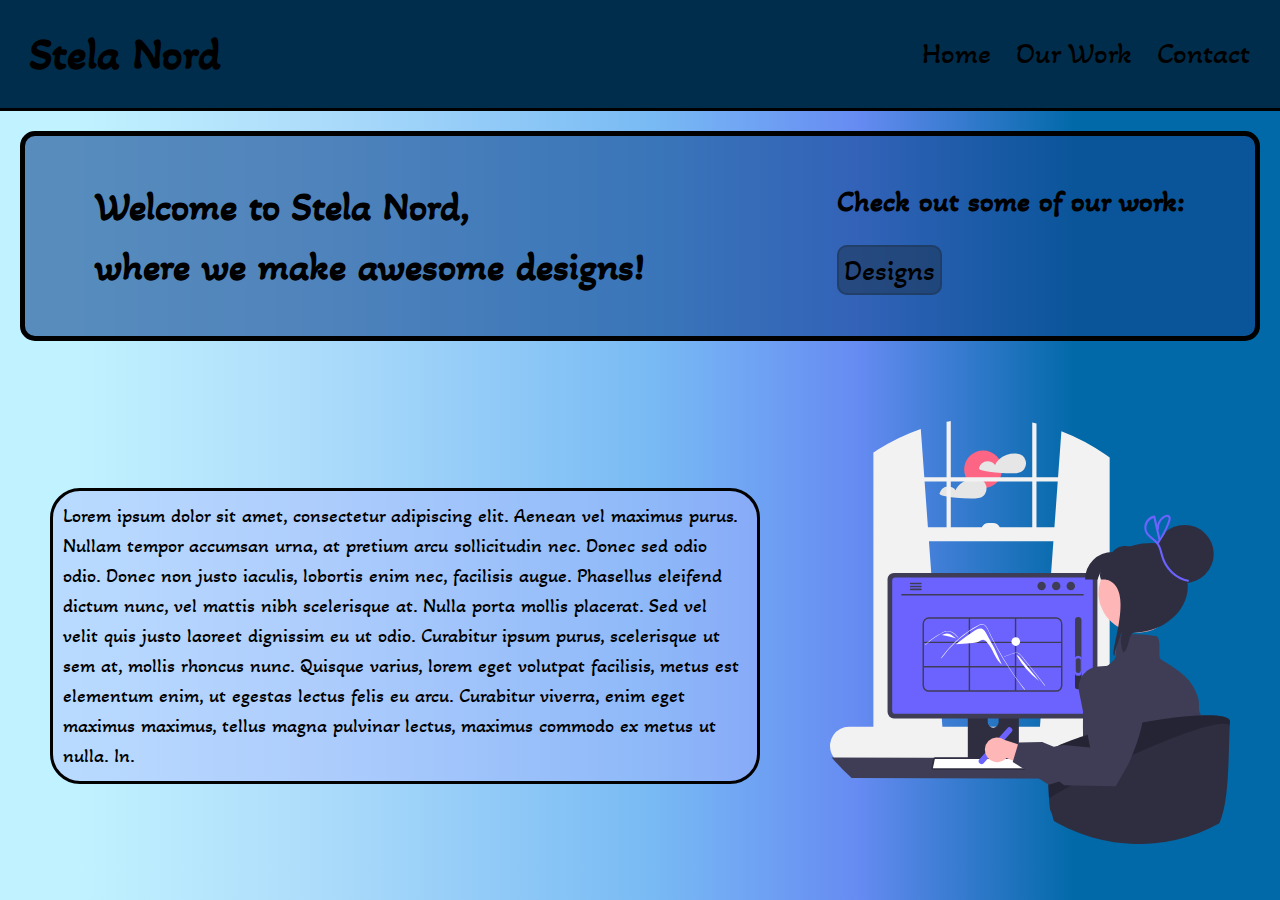
<file: dajas/index.html>
<!DOCTYPE html>
<html lang="en">
<head>
    <meta charset="UTF-8">
    <meta http-equiv="X-UA-Compatible" content="IE=edge">
    <meta name="viewport" content="width=device-width, initial-scale=1.0">
    <link rel="stylesheet" href="style.css">
    <link rel="javascript" href="javascript.js">
    <link rel="preconnect" href="https://fonts.googleapis.com">
<link rel="preconnect" href="https://fonts.gstatic.com" crossorigin>
<link href="https://fonts.googleapis.com/css2?family=Akaya+Telivigala&display=swap" rel="stylesheet">
    <title>Stela Nord</title>
</head>
<body>

    <nav class="navbar">
        <div class="container">
            <div class="logo">
                <h1>Stela Nord</h1>
            </div>
            <div class="elements">
                <a href="#">Home</a>
                <a href="#">Our Work</a>
                <a href="#">Contact</a>
            </div>
        </div>
    </nav>

    <hr>
    
    <div class="intro">
        <div class="container">
            <div class="first">
                <h1>
                    Welcome to Stela Nord,
                    <br> 
                    where we make awesome designs!
                </h1>
            </div>
            <div class="second">
                <h2>Check out some of our work:</h2>
                <br>
                <a href="#">Designs</a>
            </div>
        </div>
    </div>

    <header class="header">
        <div class="container">
            <div class="p1">
                <p>
                Lorem ipsum dolor sit amet, consectetur adipiscing elit. Aenean vel maximus purus. Nullam tempor accumsan urna, at pretium arcu sollicitudin nec. Donec sed odio odio. Donec non justo iaculis, lobortis enim nec, facilisis augue. Phasellus eleifend dictum nunc, vel mattis nibh scelerisque at. Nulla porta mollis placerat. Sed vel velit quis justo laoreet dignissim eu ut odio. Curabitur ipsum purus, scelerisque ut sem at, mollis rhoncus nunc.
                Quisque varius, lorem eget volutpat facilisis, metus est elementum enim, ut egestas lectus felis eu arcu. Curabitur viverra, enim eget maximus maximus, tellus magna pulvinar lectus, maximus commodo ex metus ut nulla. In.
                </p>
            </div>
            <div class="img1">
                <img src="bild1.svg" alt="">
            </div>
        </div>
    </header>

</body>
</html>
</file>
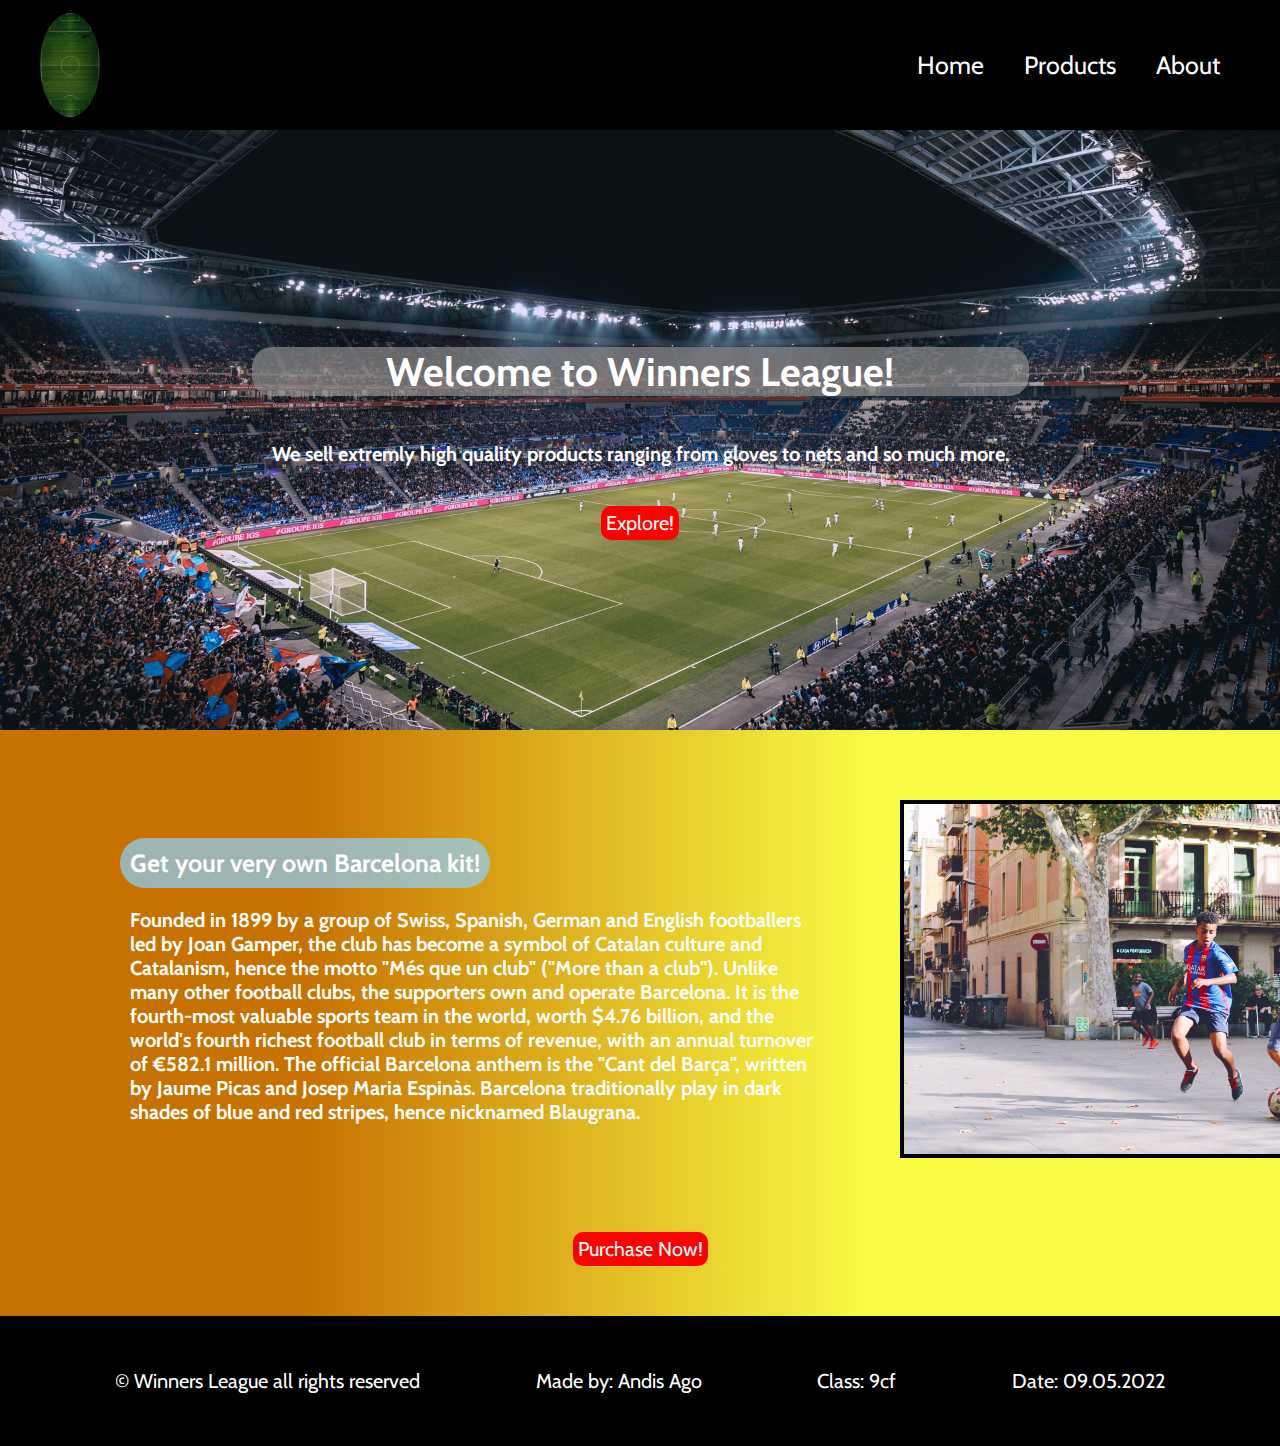
<file: med9_project/index.html>
<!DOCTYPE html>
<html lang="en">
<head>
    <meta charset="UTF-8">
    <meta http-equiv="X-UA-Compatible" content="IE=edge">
    <meta name="viewport" content="width=device-width, initial-scale=1.0">
    <link rel="stylesheet" href="style.css">
    <title>Winners League</title>
</head>
<body id="i">

    <nav>
        <img src="images/logo.jpg" alt="">
        <ul>
            <a href="index.html"><li>Home</li></a>
            <a href="products.html"><li>Products</li></a>
            <a href="about.html"><li>About</li></a>
        </ul>
    </nav>

    <header>
        <div class="container">
                <h1>Welcome to Winners League!</h1>   
                <p>We sell extremly high quality products ranging from gloves to nets and so much more.</p>
                <div class="link1">
                    <a href="products.html">Explore!</a>
                </div>
        </div>
    </header>

    <main>
        <div class="container">
            <div class="a1">
                <h1>Get your very own Barcelona kit!</h1>
                <p>Founded in 1899 by a group of Swiss, Spanish, German and English footballers led by Joan Gamper, the club has become a symbol of Catalan culture and Catalanism, hence the motto "Més que un club" ("More than a club"). Unlike many other football clubs, the supporters own and operate Barcelona. It is the fourth-most valuable sports team in the world, worth $4.76 billion, and the world's fourth richest football club in terms of revenue, with an annual turnover of €582.1 million. The official Barcelona anthem is the "Cant del Barça", written by Jaume Picas and Josep Maria Espinàs. Barcelona traditionally play in dark shades of blue and red stripes, hence nicknamed Blaugrana.</p>
            </div>
            <div class="a2">
                <img src="images/b1.jpg" alt="">
            </div>
        </div>
        <div class="link2">
            <a href="products.html">Purchase Now!</a>
        </div>
        </main>

    <footer>
        <p>© Winners League all rights reserved</p>
        <p>Made by: Andis Ago</p>
        <p>Class: 9cf</p>
        <p>Date: 09.05.2022</p>
    </footer>

</body>
</html>
</file>
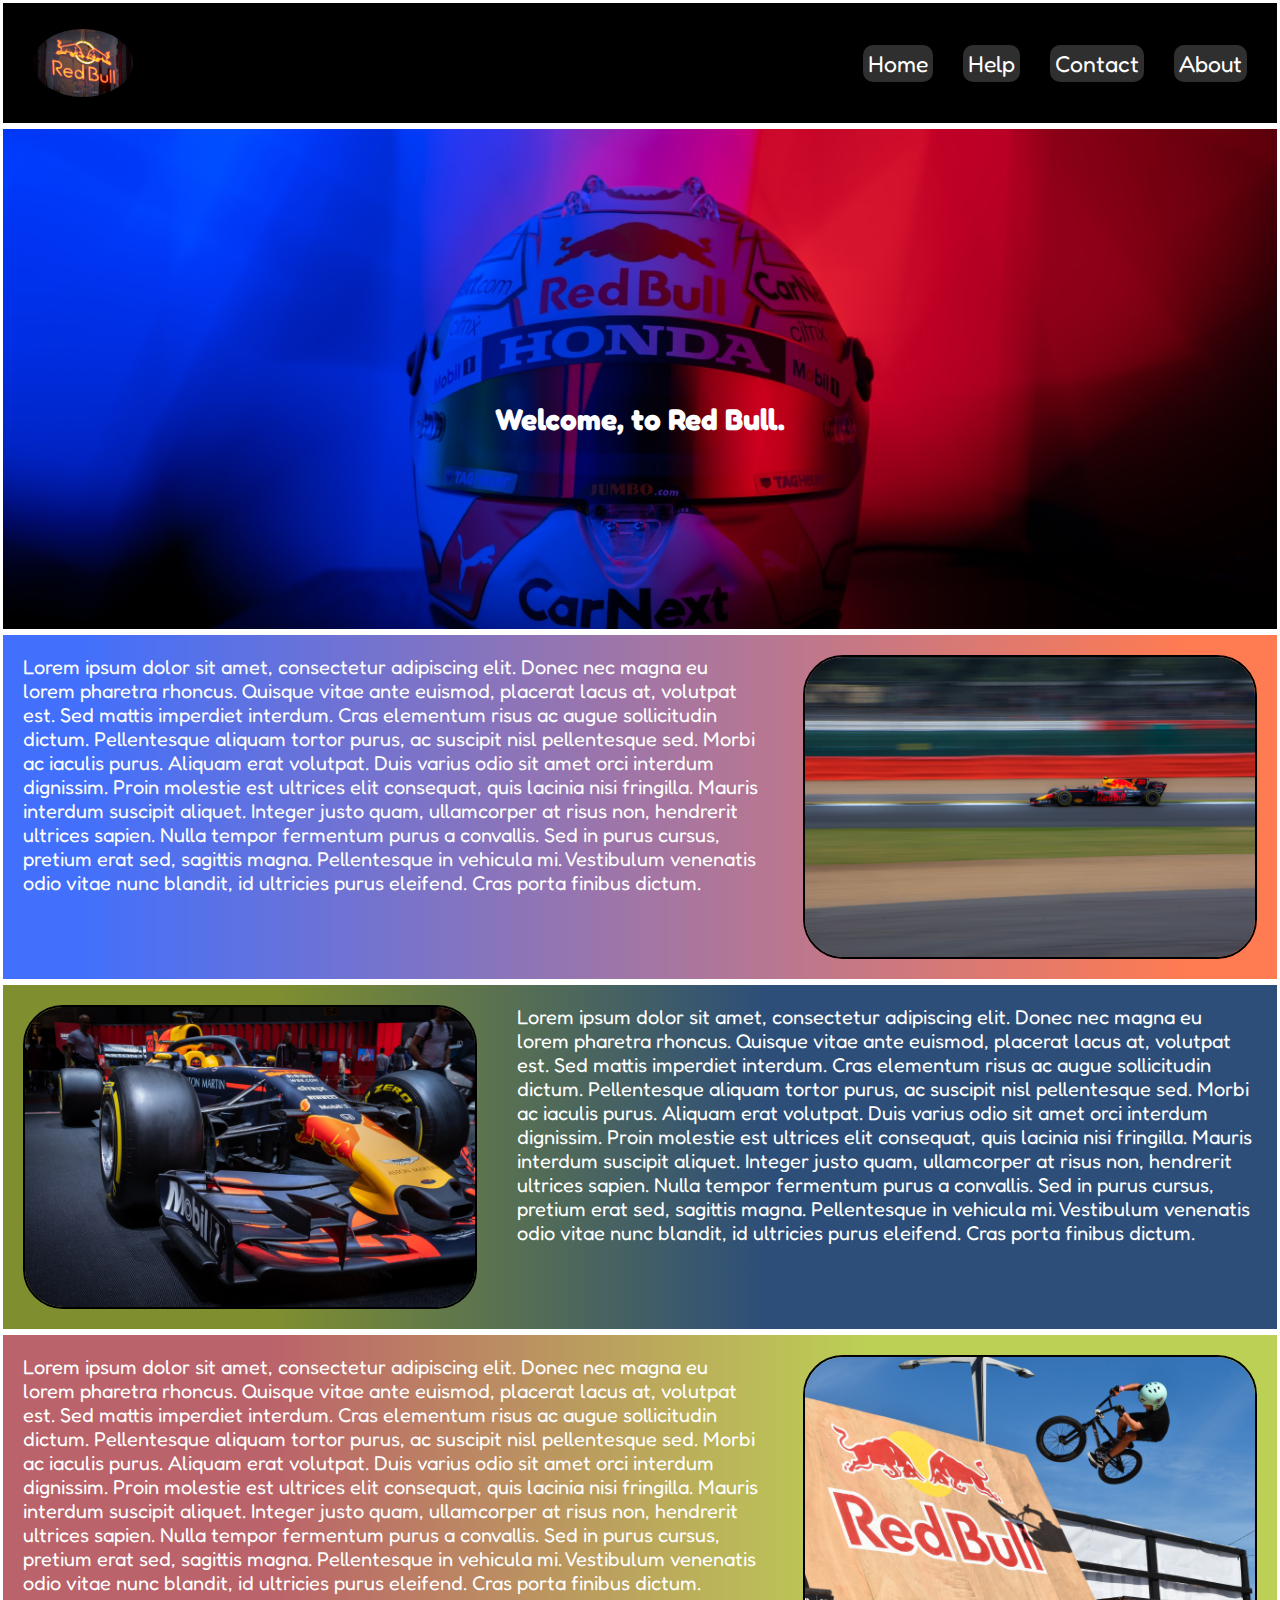
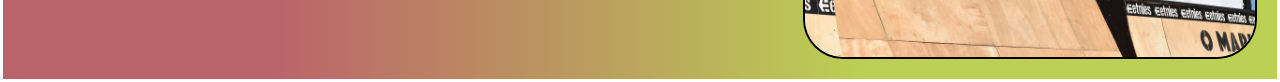
<file: redbull/index.html>
<!DOCTYPE html>
<html lang="en">
<head>
    <meta charset="UTF-8">
    <meta http-equiv="X-UA-Compatible" content="IE=edge">
    <meta name="viewport" content="width=device-width, initial-scale=1.0">
    <link rel="stylesheet" href="style.css">
    <title>Red Bull</title>
</head>
<body>

    <nav>
        <img src="images/b1.jpg" alt="">
        <ul>
            <li><a href="#home">Home</a></li>
            <li><a href="#sec1">Help</a></li>
            <li><a href="#sec2">Contact</a></li>
            <li><a href="#sec3">About</a></li>
        </ul>
    </nav>

    <header id="home">
        <h1>Welcome, to Red Bull.</h1>
    </header>

    <section id="sec1">
        <p>     
            Lorem ipsum dolor sit amet, consectetur adipiscing elit. Donec nec magna eu lorem pharetra rhoncus. Quisque vitae ante euismod, placerat lacus at, volutpat est. Sed mattis imperdiet interdum. Cras elementum risus ac augue sollicitudin dictum. Pellentesque aliquam tortor purus, ac suscipit nisl pellentesque sed. Morbi ac iaculis purus. Aliquam erat volutpat. Duis varius odio sit amet orci interdum dignissim. Proin molestie est ultrices elit consequat, quis lacinia nisi fringilla. Mauris interdum suscipit aliquet. Integer justo quam, ullamcorper at risus non, hendrerit ultrices sapien. Nulla tempor fermentum purus a convallis. Sed in purus cursus, pretium erat sed, sagittis magna.

            Pellentesque in vehicula mi. Vestibulum venenatis odio vitae nunc blandit, id ultricies purus eleifend. Cras porta finibus dictum.
                
        </p>
        <img src="images/b5.jpg" alt="">
    </section>

    <section id="sec2">
        <img src="images/b2.jpg" alt="">
        <p>     
            Lorem ipsum dolor sit amet, consectetur adipiscing elit. Donec nec magna eu lorem pharetra rhoncus. Quisque vitae ante euismod, placerat lacus at, volutpat est. Sed mattis imperdiet interdum. Cras elementum risus ac augue sollicitudin dictum. Pellentesque aliquam tortor purus, ac suscipit nisl pellentesque sed. Morbi ac iaculis purus. Aliquam erat volutpat. Duis varius odio sit amet orci interdum dignissim. Proin molestie est ultrices elit consequat, quis lacinia nisi fringilla. Mauris interdum suscipit aliquet. Integer justo quam, ullamcorper at risus non, hendrerit ultrices sapien. Nulla tempor fermentum purus a convallis. Sed in purus cursus, pretium erat sed, sagittis magna.

            Pellentesque in vehicula mi. Vestibulum venenatis odio vitae nunc blandit, id ultricies purus eleifend. Cras porta finibus dictum.
                
        </p>
    </section>

    <section id="sec3">
        <p>     
            Lorem ipsum dolor sit amet, consectetur adipiscing elit. Donec nec magna eu lorem pharetra rhoncus. Quisque vitae ante euismod, placerat lacus at, volutpat est. Sed mattis imperdiet interdum. Cras elementum risus ac augue sollicitudin dictum. Pellentesque aliquam tortor purus, ac suscipit nisl pellentesque sed. Morbi ac iaculis purus. Aliquam erat volutpat. Duis varius odio sit amet orci interdum dignissim. Proin molestie est ultrices elit consequat, quis lacinia nisi fringilla. Mauris interdum suscipit aliquet. Integer justo quam, ullamcorper at risus non, hendrerit ultrices sapien. Nulla tempor fermentum purus a convallis. Sed in purus cursus, pretium erat sed, sagittis magna.

            Pellentesque in vehicula mi. Vestibulum venenatis odio vitae nunc blandit, id ultricies purus eleifend. Cras porta finibus dictum.
                
        </p>
        <img src="images/b4.jpg" alt="">
    </section>
    
</body>
</html>
</file>
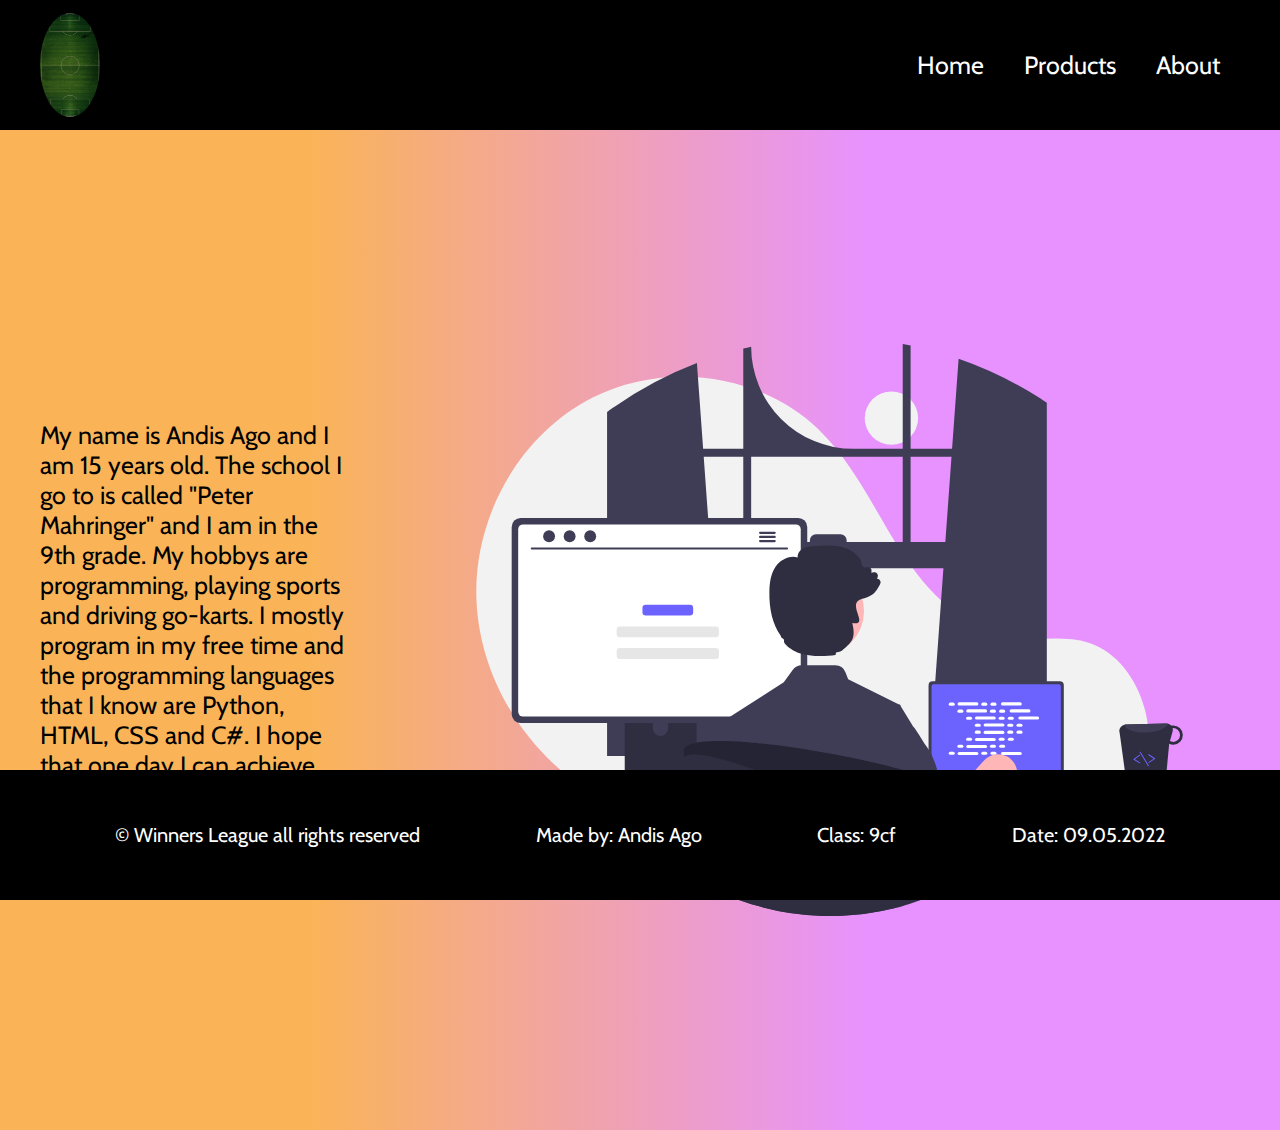
<file: med9_project/about.html>
<!DOCTYPE html>
<html lang="en">
<head>
    <meta charset="UTF-8">
    <meta http-equiv="X-UA-Compatible" content="IE=edge">
    <link rel="stylesheet" href="style.css">
    <title>Winners League</title>
</head>
<body id="a">

    <nav>
        <img src="images/logo.jpg" alt="">
        <ul>
            <a href="index.html"><li>Home</li></a>
            <a href="products.html"><li>Products</li></a>
            <a href="about.html"><li>About</li></a>
        </ul>
    </nav>

    <header>
        <p>My name is Andis Ago and I am 15 years old. The school I go to is called "Peter Mahringer" and I am in the 9th grade. My hobbys are programming, playing sports and driving go-karts.
            I mostly program in my free time and the programming languages that I know are Python, HTML, CSS and C#. I hope that one day I can achieve my dream of becoming a Google Software Engineer.
        </p>
        <img src="images/b7.svg" alt="">
    </header>
    
    <footer>
        <p>© Winners League all rights reserved</p>
        <p>Made by: Andis Ago</p>
        <p>Class: 9cf</p>
        <p>Date: 09.05.2022</p>
    </footer>
    
</body>
</html>
</file>
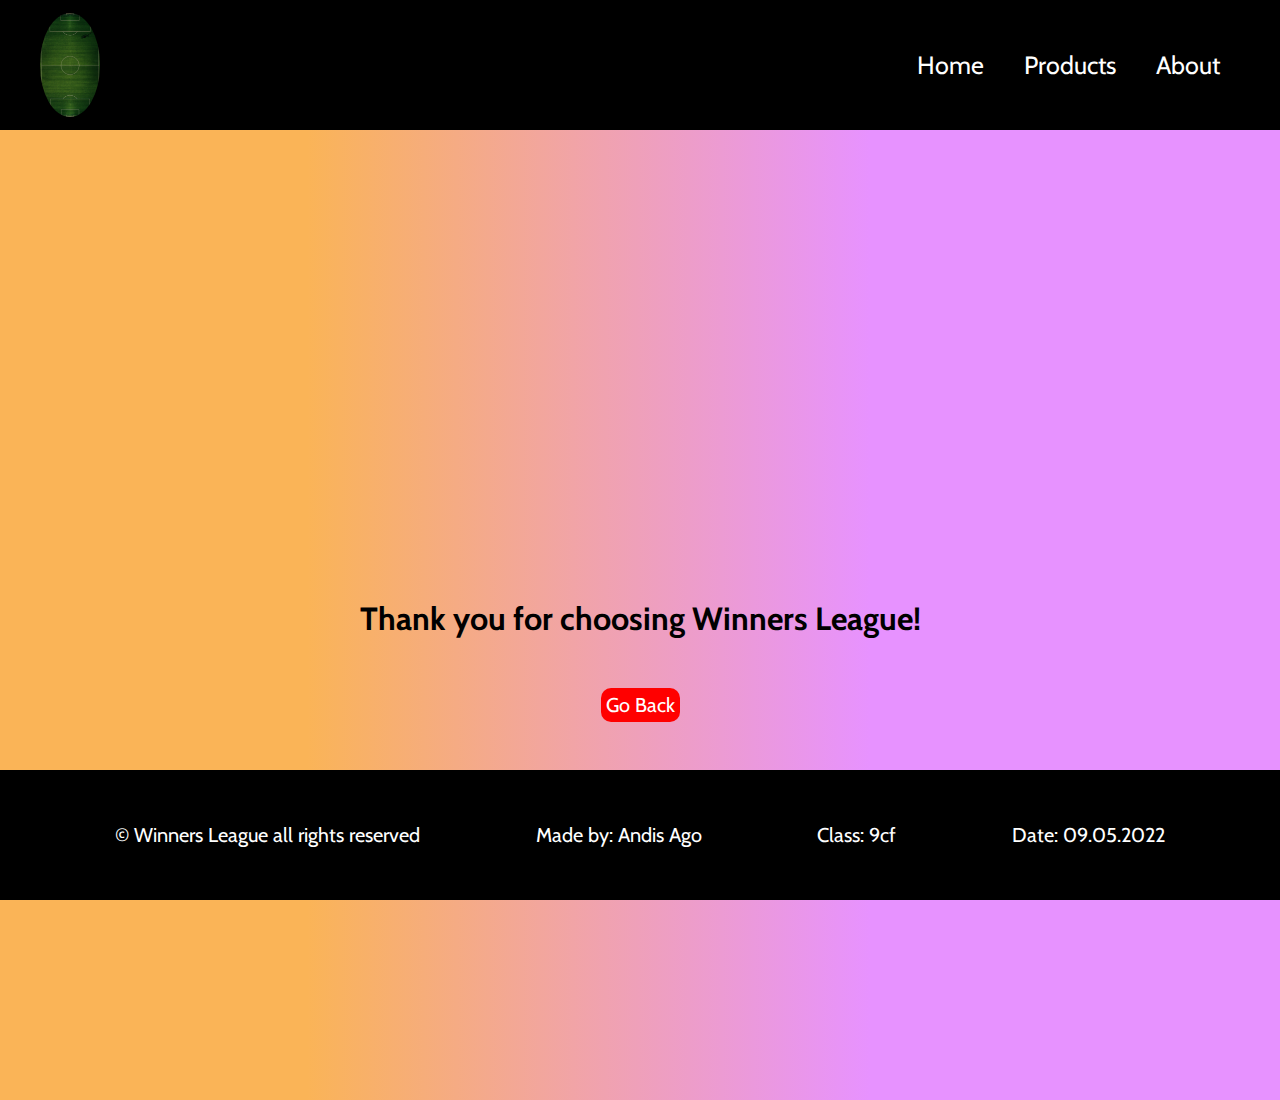
<file: med9_project/checkout.html>
<!DOCTYPE html>
<html lang="en">
<head>
    <meta charset="UTF-8">
    <meta http-equiv="X-UA-Compatible" content="IE=edge">
    <meta name="viewport" content="width=device-width, initial-scale=1.0">
    <link rel="stylesheet" href="style.css">
    <title>Winners League</title>
</head>
<body id="c">

    <nav>
        <img src="images/logo.jpg" alt="">
        <ul>
            <a href="index.html"><li>Home</li></a>
            <a href="products.html"><li>Products</li></a>
            <a href="about.html"><li>About</li></a>
        </ul>
    </nav>

    <header>
        <div class="con">
            <h1>Thank you for choosing Winners League!</h1>
            <div class="l1">
                <a href="products.html">Go Back</a>
            </div>
        </div>
    </header>

    <footer>
        <p>© Winners League all rights reserved</p>
        <p>Made by: Andis Ago</p>
        <p>Class: 9cf</p>
        <p>Date: 09.05.2022</p>
    </footer>
    
</body>
</html>
</file>
<file: dajas/style.css>
*{
    font-family: 'Akaya Telivigala', cursive;
    scroll-behavior: smooth;
    box-sizing: border-box;
    margin: 0;
    padding: 0;
    color: white;
}

body{
    font-size: 16px;
    line-height: 1.5;
    background: linear-gradient(90deg, rgba(192,242,255,1) 6%, rgba(174,221,251,1) 24%, rgba(120,186,244,1) 51%, rgba(102,139,242,1) 67%, rgba(1,105,168,1) 84%);
}

.container{
    max-width: 1400px;
    margin: 0 auto;
    padding: 0 30px;
}

.navbar{
    background-color: rgb(0, 45, 75);
    padding: 20px 0;
}

.navbar .container{
    display: flex;
    justify-content: space-between;
    align-items: center;
}

.navbar .container a{
    margin-left: 20px;
}

.navbar h1{
    font-size: 45px;
    color: black;
}

.navbar a{
    text-decoration: none;
    color: black;
    font-size: 30px;
}

.navbar a:hover{
    color: rgb(255, 255, 255);
}

hr{
    background-color: black;
    height: 3px;
    border: black;
}

.intro .container{
    display: flex;
    align-items: center;
    justify-content: space-between;
}

.intro{
    flex: 1;
    border-radius: 15px;
    margin: 20px 20px;
    padding: 40px;
    background-color:rgba(17, 72, 145, 0.6);
    border: 5px solid black;
}

.intro .container a{
    border: 2px solid rgba(30, 56, 90, 0.6);
    padding: 5px;
    border-radius: 10px;
    background-color: rgba(30, 56, 90, 0.6);
    font-size: 30px;
    text-decoration: none;
    color: black;
}

.intro .container a:hover{
    color: rgb(255, 255, 255);
    background-color: rgb(51, 136, 240);
}

.intro .container .first{
    padding-right: 20px;
}

.intro .container h1{
    font-size: 40px;
    color: black;
}

.intro .container h2{
    font-size: 30px;
    color: black;
}

.header img{
    width: 400px;
    margin-left: 70px;
}

.header p{
    font-size: 20px;
    padding: 10px;
    color: black;
    border: 3px solid black;
    border-radius: 30px;
    background-color: rgba(174, 182, 255, 0.4);
}

.header .container{
    display: flex;
    justify-content: space-between;
    align-items: center;
    margin-top: 40px;
}

.header{
    padding: 20px;
}

@media(max-width:800px){
    .header .container{
        flex-direction: column;
        padding-top: 20px;
        text-align: center;
    }

    .header .container img{
        padding-top: 70px;
        margin-left: 0px;
    }

    .navbar .container h1{
        font-size: 25px;
    }

    .navbar .container a{
        font-size: 20px;
    }

    .intro .container{
        flex-direction: column;
        padding-top: 20px;
        text-align: center;
    }

    .intro .container .second{
        margin-top: 25px;
    }
}

@media(max-width:500px){
    .header .container{
        flex-direction: column;
        padding-top: 20px;
        text-align: center;
    }

    .header .container img{
        padding-top: 70px;
        margin-left: 0px;
        width: 350px;
    }

    .navbar .container h1{
        font-size: 15px;
    }

    .navbar .container a{
        font-size: 15px;
    }

    .intro{
        flex-direction: column;
        padding-top: 20px;
        text-align: center;
    }

    .intro .second{
        margin-top: 20px;
    }
}
</file>
<file: med9_project/style.css>
@import url('https://fonts.googleapis.com/css2?family=Cabin&display=swap');

*{
    scroll-behavior: smooth;
    font-family: 'Cabin', sans-serif;
}

a{
    text-decoration: none;
    color: black;
}

body{
    background-color: black;
    margin: 0px;
}

/* Home Page */

#i nav{
    background-color: black;
    display: flex;
    justify-content: space-between;
    align-items: center;
    position: fixed;
    width: 100%;
    height: 130px;
}

#i nav img{
    width: 60px;
    border-radius: 50%;
    margin-left: 20px;
    padding: 20px;
    transition: 0.25s ease-in-out;
}

#i nav ul{
    margin-right: 20px;
    display: flex;
    justify-content: center;
    align-items: center;
    list-style: none;
}

#i nav ul li{
    margin-right: 40px;
}

#i nav a{
    color: white;
    text-decoration: none;
    font-size: 25px;
    transition: 0.25s ease-in-out;
}

#i nav a:hover{
    color: red;
    transform: translateY(-3px);
}

#i header{
    background-image: url("images/background_index.jpg");
    background-size: cover;
    background-position: center;
    height: 600px;
    display: flex;
    justify-content: center;
    align-items: center;
    padding-top: 130px;
}

#i header h1{
    text-align: center;
    color: white;
    font-size: 40px;
    background-color: rgba(140, 140, 140, 0.7);
    border-radius: 20px;
}

#i header p{
    color: white;
    font-size: 20px;
    padding: 20px;
    font-weight: bold;
}

#i header a{
    color: white;
}

#i header .container{
    padding: 60px;
}

#i header .container .link1{
    display: flex;
    justify-content: center;
    align-items: center;
}

#i header .container .link1 a{
    text-decoration: none;
    font-size: 20px;
    background-color: red;
    padding: 5px;
    border-radius: 10px;
    transition: 0.25s ease-in-out;
}

#i header .container .link1 a:hover{
    transform: translateY(-3px);
    color: black;
}

#i main{
    background: linear-gradient(90deg, rgba(199,114,0,1) 24%, rgba(248,252,67,1) 68%);
}

#i main .container{
    display: flex;
    justify-content: space-evenly;
    align-items: center;
    padding-top: 50px;
}

#i main h1{
    margin: 20px;
    color: white;
    background-color: rgba(141, 208, 255, 0.7);
    border-radius: 30px;
    padding: 10px;
    width: 350px;
    font-size: 25px;
}

#i main p{
    width: 700px;
    margin-left: 30px;
    color: white;
    font-weight: bold;
    font-size: 20px;
    
}

#i main .a2 img{
    height: 350px;
    margin: 20px;
    border: 4px solid black;
}

#i main .a1{
    margin-left: 100px;
    margin-right: 50px;
}

#i main .a2{
    margin-right: 100px;
}

#i main .link2{
    display: flex;
    justify-content: center;
    align-items: center;
    padding: 50px;
}

#i main .link2 a{
    text-decoration: none;
    font-size: 20px;
    background-color: red;
    padding: 5px;
    border-radius: 10px;
    transition: 0.25s ease-in-out;
    color: white;
}

#i main .link2 a:hover{
    transform: translateY(-3px);
    color: black;
}

#i footer{
    background-color: black;
    display: flex;
    justify-content: space-evenly;
    align-items: center;
    height: 130px;
}

#i footer p{
    font-size: 20px;
    color: white;
}

/* Products Page */

#p nav{
    background-color: black;
    display: flex;
    justify-content: space-between;
    align-items: center;
    position: fixed;
    width: 100%;
    height: 130px;
    z-index: 1;
}

#p nav img{
    width: 60px;
    border-radius: 50%;
    margin-left: 20px;
    padding: 20px;
    transition: 0.25s ease-in-out;
}

#p nav ul{
    margin-right: 20px;
    display: flex;
    justify-content: center;
    align-items: center;
    list-style: none;
}

#p nav ul li{
    margin-right: 40px;
}

#p nav a{
    color: white;
    text-decoration: none;
    font-size: 25px;
    transition: 0.25s ease-in-out;
}

#p nav a:hover{
    color: red;
    transform: translateY(-3px);
}

#p header{
    height: 600px;
    padding-top: 130px;
}

#p{
    background-color: rgb(0, 126, 172);
}

#p header{
    height: 1400px;
}

#p .articles{
    display: flex;
    justify-content: space-evenly;
    align-items: center;
    padding: 20px;
}


#p article{
    position: relative;
    border: 3px solid black;
    transition: 0.25s ease-in-out;
}

#p article:hover{
    transform: translateY(-6px);
}

#p .d1{
    height: 180px;
    width: 300px;
    background-image: url("images/b2.jpg");
    background-size: cover;
    background-position: center;
    padding: 20px;
}

#p .d2{
    height: 150px;
    width: 300px;
    padding: 20px;
    background-color: white;
}

#p .d2 .header{
    font-size: 15px;
    color: gray;
    margin-bottom: 30px;
}

#p .d2 h1{
    font-size: 23px;
    margin-bottom: 30px;
}

#p .d2 .footer{
    display: flex;
    justify-content: space-between;
    align-items: flex-end;
    font-size: 13px;
}

#p .d3{
    height: 180px;
    width: 300px;
    background-image: url("b3.jpg");
    background-size: cover;
    background-position: center;
    padding: 20px;
}

#p .box{
    background-color: red;
    color: white;
    padding: 4px;
    position: absolute;
    top: 192.5px;
    left: 0px;
}

#p footer{
    background-color: black;
    display: flex;
    justify-content: space-evenly;
    align-items: center;
    height: 130px;
}

#p footer p{
    font-size: 20px;
    color: white;
}

/* About Page */

#a{
    background: linear-gradient(90deg, rgba(250,180,87,1) 24%, rgba(231,146,255,1) 68%);
}

#a nav{
    background-color: black;
    display: flex;
    justify-content: space-between;
    align-items: center;
    position: fixed;
    width: 100%;
    height: 130px;
    z-index: 1;
}

#a nav img{
    width: 60px;
    border-radius: 50%;
    margin-left: 20px;
    padding: 20px;
    transition: 0.25s ease-in-out;
}

#a nav ul{
    margin-right: 20px;
    display: flex;
    justify-content: center;
    align-items: center;
    list-style: none;
}

#a nav ul li{
    margin-right: 40px;
}

#a nav a{
    color: white;
    text-decoration: none;
    font-size: 25px;
    transition: 0.25s ease-in-out;
}

#a nav a:hover{
    color: red;
    transform: translateY(-3px);
}

#a header{
    height: 1000px;
    display: flex;
    justify-content: space-between;
    align-items: center;
    padding-top: 130px;
}

#a header p{
    font-size: 25px;
    margin-left: 40px;
}

#a header img{
    margin-right: 40px;
    margin-left: 60px;
    padding: 20px;
}

#a footer{
    background-color: black;
    display: flex;
    justify-content: space-evenly;
    align-items: center;
    height: 130px;
    position: fixed;
    bottom: 0;
    width: 100%;
}

#a footer p{
    font-size: 20px;
    color: white;
}

/* Checkout Page */

#c{
    background: linear-gradient(90deg, rgba(250,180,87,1) 24%, rgba(231,146,255,1) 68%);
}

#c nav{
    background-color: black;
    display: flex;
    justify-content: space-between;
    align-items: center;
    position: fixed;
    width: 100%;
    height: 130px;
    top: 0;
    z-index: 1;
}

#c nav img{
    width: 60px;
    border-radius: 50%;
    margin-left: 20px;
    padding: 20px;
    transition: 0.25s ease-in-out;
}

#c nav ul{
    margin-right: 20px;
    display: flex;
    justify-content: center;
    align-items: center;
    list-style: none;
}

#c nav ul li{
    margin-right: 40px;
}

#c nav a{
    color: white;
    text-decoration: none;
    font-size: 25px;
    transition: 0.25s ease-in-out;
}

#c nav a:hover{
    color: red;
    transform: translateY(-3px);
}

#c header{
    margin-top: 200px;
    height: 900px;
    display: flex;
    justify-content: center;
    align-items: center;
}

#c header .l1{
    display: flex;
    justify-content: center;
    align-items: center;
    margin-top: 50px;
}

#c header .l1 a{
    text-decoration: none;
    font-size: 20px;
    background-color: red;
    padding: 5px;
    border-radius: 10px;
    transition: 0.25s ease-in-out;
    color: white;
}

#c footer{
    background-color: black;
    display: flex;
    justify-content: space-evenly;
    align-items: center;
    height: 130px;
    position: fixed;
    bottom: 0;
    width: 100%;
}

#c footer p{
    font-size: 20px;
    color: white;
}
</file>
<file: redbull/style.css>
@import url('https://fonts.googleapis.com/css2?family=Fredoka&display=swap');

*{
    scroll-behavior: smooth;
    margin: 0;
    font-family: 'Fredoka', sans-serif;
}

body{
    background-color: blue;
}

nav{
    display: flex;
    justify-content: space-between;
    align-items: center;
    height: 120px;
    background-color: rgb(0, 0, 0);
    border: 3px solid white;
}

nav img{
    width: 100px;
    margin-left: 30px;
    border-radius: 50%;
    transition: 0.3s ease-in-out;
}

nav img:hover{
    transform: scale(1.2);
}

nav ul{
    display: flex;
    justify-content: center;
    align-items: center;
    list-style: none;
    margin-right: 30px;
}

nav ul li{
    margin-left: 30px;
    transition: 0.3s ease-in-out;
}

nav ul li:hover{
    transform: translateY(-10px);
}

nav ul li a{
    text-decoration: none;
    color: white;
    background-color: rgb(47, 47, 47);
    padding: 5px;
    border-radius: 10px;
    font-size: 23px;
}

nav ul li a:hover{
    color: red;
}

header{
    background-image: url("images/b3.jpg");
    background-position: center;
    background-size: cover;
    height: 500px;
    display: flex;
    justify-content: center;
    align-items: center;
    border: 3px solid white;
}

header h1{
    font-size: 30px;
    color: white;
    text-align: center;
    margin-top: 80px;
}

#sec1{
    border: 3px solid white;
    padding: 20px;
    display: flex;
    justify-content: space-between;
    background: linear-gradient(90deg, rgba(66,112,252,1) 6%, rgba(255,123,81,1) 93%);
}

#sec1 img{
    margin-left: 40px;
    height: 300px;
    border: 2px solid black;
    border-radius: 40px;
}

#sec1 p{
    color: white;
    font-size: 20px;
}

#sec2{
    border: 3px solid white;
    padding: 20px;
    display: flex;
    justify-content: space-between;
    background: linear-gradient(90deg, rgba(127,143,47,1) 21%, rgba(45,78,121,1) 60%);
}

#sec2 img{
    margin-right: 40px;
    height: 300px;
    border: 2px solid black;
    border-radius: 40px;
}

#sec2 p{
    color: white;
    font-size: 20px;
}

#sec3{
    border: 3px solid white;
    padding: 20px;
    display: flex;
    justify-content: space-between;
    background: linear-gradient(90deg, rgba(187,99,106,1) 21%, rgba(187,208,84,1) 68%);
}

#sec3 img{
    margin-left: 40px;
    height: 300px;
    border: 2px solid black;
    border-radius: 40px;
}

#sec3 p{
    color: white;
    font-size: 20px;
}
</file>
